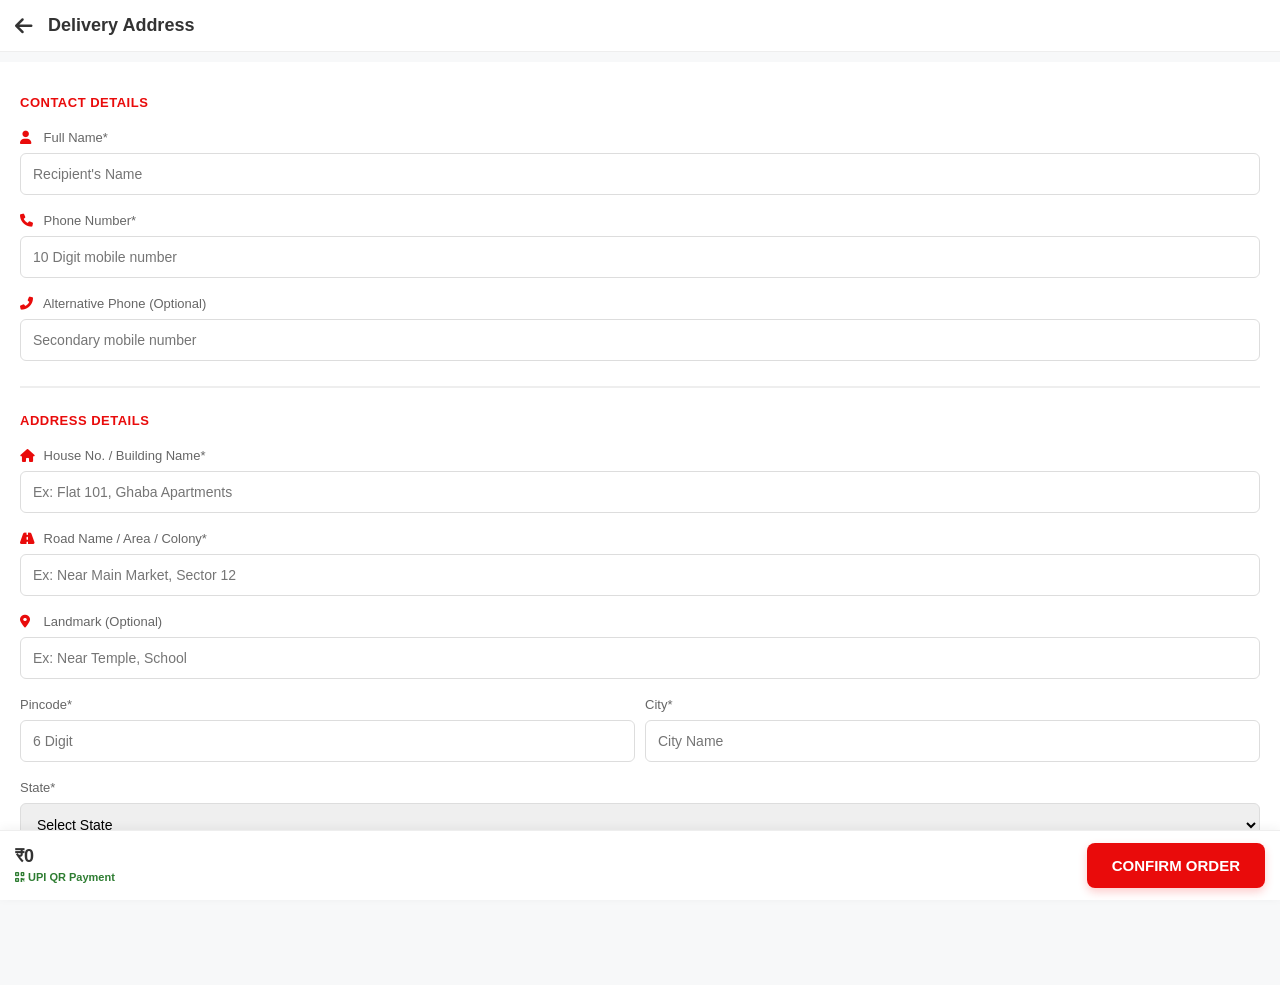
<file: address.html>
<!DOCTYPE html>
<html lang="hi">
<head>
    <meta charset="UTF-8">
    <meta name="viewport" content="width=device-width, initial-scale=1.0">
    <title>Ghaba - Quality Shopping</title>
    
    <link rel="icon" type="image/png" href="https://img.freepik.com/premium-vector/shopping-logo-vector-icon_636116-200.jpg?semt=ais_hybrid&w=740&q=80"> 
    <link rel="stylesheet" href="address.css">
    <link rel="stylesheet" href="https://cdnjs.cloudflare.com/ajax/libs/font-awesome/6.0.0/css/all.min.css">
</head>
<body>

    <div class="nav">
        <i class="fa-solid fa-arrow-left" onclick="history.back()"></i>
        <span>Delivery Address</span>
    </div>

    <div class="form-container">
        <h3 class="section-title">Contact Details</h3>
        
        <div class="input-group">
            <label><i class="fa-solid fa-user"></i> Full Name*</label>
            <input type="text" id="custName" placeholder="Recipient's Name">
        </div>

        <div class="input-group">
            <label><i class="fa-solid fa-phone"></i> Phone Number*</label>
            <input type="number" id="custPhone" placeholder="10 Digit mobile number">
        </div>

        <div class="input-group">
            <label><i class="fa-solid fa-phone-flip"></i> Alternative Phone (Optional)</label>
            <input type="number" id="custPhone2" placeholder="Secondary mobile number">
        </div>

        <hr style="border:0.5px solid #eee; margin:25px 0;">
        <h3 class="section-title">Address Details</h3>

        <div class="input-group">
            <label><i class="fa-solid fa-house"></i> House No. / Building Name*</label>
            <input type="text" id="custHouse" placeholder="Ex: Flat 101, Ghaba Apartments">
        </div>

        <div class="input-group">
            <label><i class="fa-solid fa-road"></i> Road Name / Area / Colony*</label>
            <input type="text" id="custAddress" placeholder="Ex: Near Main Market, Sector 12">
        </div>

        <div class="input-group">
            <label><i class="fa-solid fa-location-dot"></i> Landmark (Optional)</label>
            <input type="text" id="custLandmark" placeholder="Ex: Near Temple, School">
        </div>

        <div style="display: flex; gap: 10px;">
            <div class="input-group" style="flex:1">
                <label>Pincode*</label>
                <input type="number" id="custPin" placeholder="6 Digit">
            </div>
            <div class="input-group" style="flex:1">
                <label>City*</label>
                <input type="text" id="custCity" placeholder="City Name">
            </div>
        </div>

        <div class="input-group">
            <label>State*</label>
            <select id="custState">
                <option value="">Select State</option>

                <!-- States -->
                <option value="Andhra Pradesh">Andhra Pradesh</option>
                <option value="Arunachal Pradesh">Arunachal Pradesh</option>
                <option value="Assam">Assam</option>
                <option value="Bihar">Bihar</option>
                <option value="Chhattisgarh">Chhattisgarh</option>
                <option value="Goa">Goa</option>
                <option value="Gujarat">Gujarat</option>
                <option value="Haryana">Haryana</option>
                <option value="Himachal Pradesh">Himachal Pradesh</option>
                <option value="Jharkhand">Jharkhand</option>
                <option value="Karnataka">Karnataka</option>
                <option value="Kerala">Kerala</option>
                <option value="Madhya Pradesh">Madhya Pradesh</option>
                <option value="Maharashtra">Maharashtra</option>
                <option value="Manipur">Manipur</option>
                <option value="Meghalaya">Meghalaya</option>
                <option value="Mizoram">Mizoram</option>
                <option value="Nagaland">Nagaland</option>
                <option value="Odisha">Odisha</option>
                <option value="Punjab">Punjab</option>
                <option value="Rajasthan">Rajasthan</option>
                <option value="Sikkim">Sikkim</option>
                <option value="Tamil Nadu">Tamil Nadu</option>
                <option value="Telangana">Telangana</option>
                <option value="Tripura">Tripura</option>
                <option value="Uttar Pradesh">Uttar Pradesh</option>
                <option value="Uttarakhand">Uttarakhand</option>
                <option value="West Bengal">West Bengal</option>

                <!-- Union Territories -->
                <option value="Andaman and Nicobar Islands">Andaman and Nicobar Islands</option>
                <option value="Chandigarh">Chandigarh</option>
                <option value="Dadra and Nagar Haveli and Daman and Diu">
                    Dadra and Nagar Haveli and Daman and Diu
                </option>
                <option value="Delhi">Delhi</option>
                <option value="Jammu and Kashmir">Jammu and Kashmir</option>
                <option value="Ladakh">Ladakh</option>
                <option value="Lakshadweep">Lakshadweep</option>
                <option value="Puducherry">Puducherry</option>

            </select>
        </div>
    </div>

    <div class="footer">
        <div class="total-info">
            <span id="finalPriceDisplay" style="font-weight:bold; font-size:18px;">₹0</span> 
            <br>
            <small style="color:#2e7d32; font-weight:bold;">
                <i class="fa-solid fa-qrcode"></i> UPI QR Payment
            </small>
        </div>
        <button onclick="confirmOrder()" class="final-btn">CONFIRM ORDER</button>
    </div>

    <script>
        // --- 1. Price Sync Logic ---
        let finalPrice = 0;

        window.onload = function() {

            let buyNowProduct = JSON.parse(localStorage.getItem('buyNowItem'));
            let cartTotal = localStorage.getItem('cartTotal');

            if (buyNowProduct) {
                finalPrice = Number(buyNowProduct.price);
            } else if (cartTotal) {
                finalPrice = Number(cartTotal);
            } else {
                let cartProducts = JSON.parse(localStorage.getItem('myCart')) || [];
                finalPrice = cartProducts.reduce((sum, p) => sum + Number(p.price), 0);
            }

            document.getElementById('finalPriceDisplay').innerText = "₹" + finalPrice;

            // 🔥 IMPORTANT: Save price for QR page
            localStorage.setItem("checkoutPrice", finalPrice);
        };

        // --- 2. Validation & Confirmation Logic ---
        function confirmOrder() {
            const name = document.getElementById('custName').value.trim();
            const phone = document.getElementById('custPhone').value.trim();
            const house = document.getElementById('custHouse').value.trim();
            const area = document.getElementById('custAddress').value.trim();
            const pin = document.getElementById('custPin').value.trim();
            const city = document.getElementById('custCity').value.trim();
            const state = document.getElementById('custState').value;

            if(!name || !phone || !house || !area || !pin || !city || !state) {
                alert("Kripya saari (*) wali details bharein!");
                return;
            }

            if(phone.length !== 10) {
                alert("Mobile number 10 digit ka hona chahiye!");
                return;
            }

            const orderDetails = {
                customerName: name,
                customerPhone: phone,
                address: `${house}, ${area}, ${city}, ${state} - ${pin}`,
                totalAmount: finalPrice,
                paymentMethod: "UPI QR Payment",
                orderDate: new Date().toLocaleString()
            };

            localStorage.setItem('lastOrderAddress', JSON.stringify(orderDetails));

            localStorage.removeItem('buyNowItem');

            window.location.href = 'qr.html';
        }
    </script>
</body>
</html>
</file>
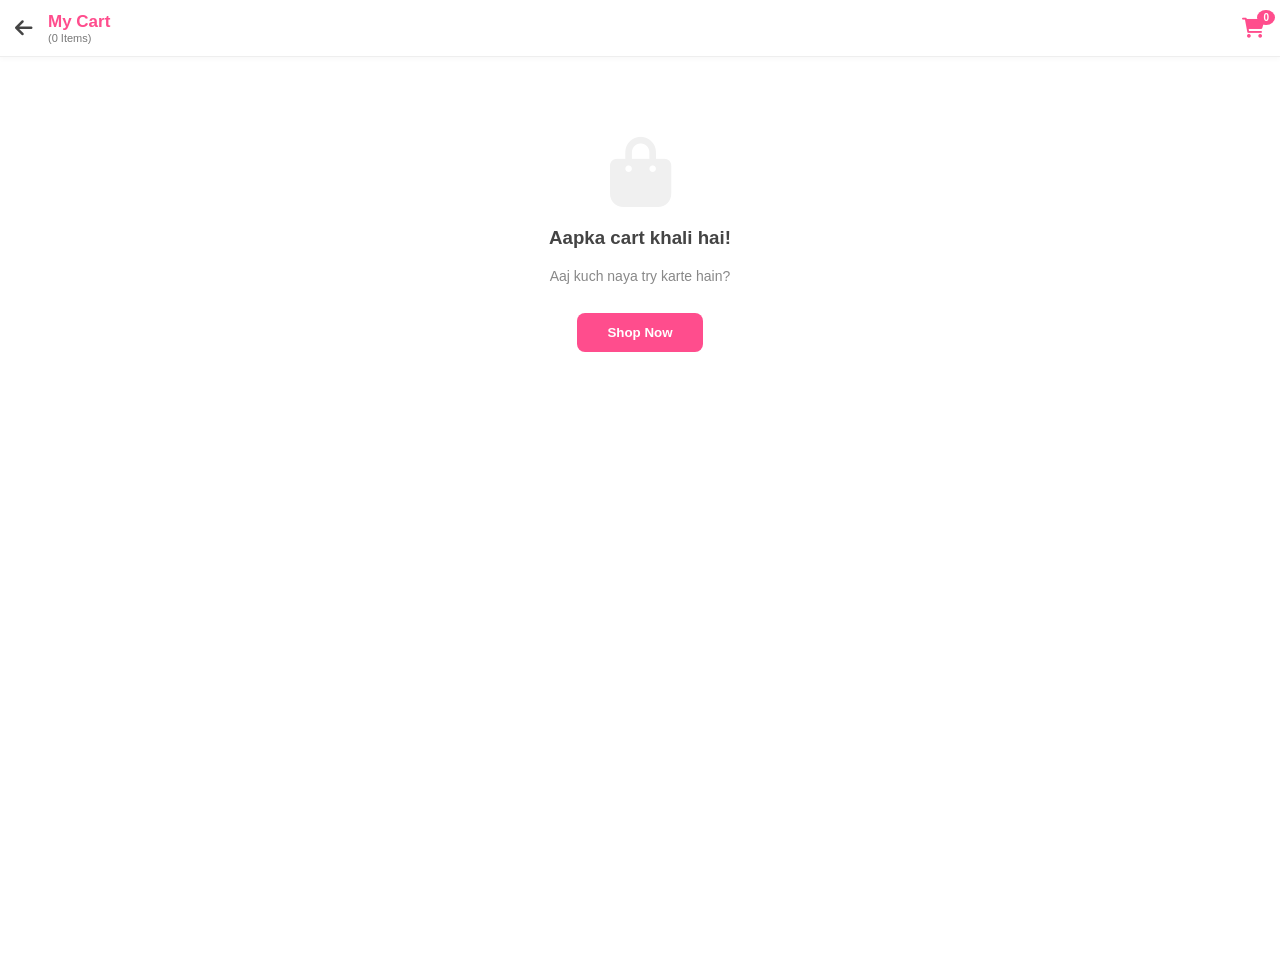
<file: cart.html>
<!DOCTYPE html>
<html lang="hi">
<head>
    <meta charset="UTF-8">
    <meta name="viewport" content="width=device-width, initial-scale=1.0">
    <title>Ghaba - Quality Shopping</title>
    
    <link rel="icon" type="image/png" href="https://img.freepik.com/premium-vector/shopping-logo-vector-icon_636116-200.jpg?semt=ais_hybrid&w=740&q=80"> 
    
    <link rel="stylesheet" href="https://cdnjs.cloudflare.com/ajax/libs/font-awesome/6.0.0/css/all.min.css">
    <style>
        :root { 
            --primary-pink: #ff4d8d;      /* Bright Beauty Pink */
            --light-pink: #fff0f5;        /* Soft Background Pink */
            --bg: #fdfafb; 
        }
        body { margin: 0; font-family: 'Segoe UI', sans-serif; background: var(--bg); color: #333; }
        
        /* Header Style */
        .nav { 
            display: flex; align-items: center; padding: 12px 15px; 
            background: white; border-bottom: 1px solid #eee; 
            position: sticky; top: 0; z-index: 100; box-shadow: 0 2px 5px rgba(0,0,0,0.03);
        }
        
        .logo-text { color: var(--primary-pink); font-weight: bold; font-size: 17px; }

        /* Cart Card Style */
        .cart-card { 
            display: flex; padding: 15px; background: white; 
            margin-bottom: 8px; border-bottom: 1px solid #eee;
            animation: fadeIn 0.3s ease;
        }
        @keyframes fadeIn { from { opacity: 0; transform: translateY(10px); } to { opacity: 1; transform: translateY(0); } }
        
        /* Photo Size Fix */
        .product-img { width: 90px; height: 110px; object-fit: cover; border-radius: 6px; background: #f9f9f9; }
        
        .remove-btn { 
            color: #ff4757; font-size: 13px; font-weight: bold; 
            margin-top: 12px; cursor: pointer; display: inline-block;
            text-transform: uppercase;
        }

        /* Bill Summary */
        .bill-container { background: white; padding: 20px 15px; margin-top: 10px; margin-bottom: 100px; }
        .bill-row { display: flex; justify-content: space-between; margin-bottom: 12px; font-size: 14px; }
        .total-row { border-top: 1px dashed #ccc; padding-top: 12px; font-weight: bold; font-size: 18px; color: #000; }

        /* Bottom Bar */
        .footer-action { 
            position: fixed; bottom: 0; width: 100%; background: white; 
            display: flex; align-items: center; justify-content: space-between; 
            padding: 12px 15px; border-top: 1px solid #eee; box-sizing: border-box;
            box-shadow: 0 -4px 10px rgba(0,0,0,0.05);
        }
        .btn-continue { 
            background: var(--primary-pink); color: white; border: none; 
            padding: 14px 35px; border-radius: 8px; font-weight: bold; 
            font-size: 15px; cursor: pointer; transition: 0.2s;
        }
        .btn-continue:active { transform: scale(0.96); }
    </style>
</head>
<body>

    <div class="nav">
        <i class="fa-solid fa-arrow-left" onclick="history.back()" style="font-size: 20px; margin-right: 15px; cursor: pointer; color: #444;"></i>
        <div style="flex-grow: 1;">
            <span class="logo-text">My Cart</span>
            <div id="cartCountBadge" style="font-size: 11px; color: #777;">(0 Items)</div>
        </div>
        <div style="position: relative;">
            <i class="fa-solid fa-cart-shopping" style="font-size: 20px; color: var(--primary-pink);"></i>
            <span id="floatingBadge" style="position: absolute; top: -8px; right: -10px; background: var(--primary-pink); color: white; border-radius: 50%; padding: 2px 6px; font-size: 10px; font-weight: bold;">0</span>
        </div>
    </div>

    <div id="emptyMessage" style="display:none; text-align: center; padding: 80px 20px; background: white; height: 100vh; box-sizing: border-box;">
        <i class="fa-solid fa-bag-shopping" style="font-size: 70px; color: #f0f0f0;"></i>
        <h3 style="color: #444; margin-top: 20px;">Aapka cart khali hai!</h3>
        <p style="color: #888; font-size: 14px;">Aaj kuch naya try karte hain?</p>
        <button onclick="window.location.href='index.html'" style="background: var(--primary-pink); color: white; border: none; padding: 12px 30px; border-radius: 8px; margin-top: 15px; font-weight: bold; cursor: pointer;">Shop Now</button>
    </div>

    <div id="cartItemsList"></div>

    <div id="billSection" class="bill-container" style="display: none;">
        <h3 style="font-size: 13px; color: #777; text-transform: uppercase; letter-spacing: 0.5px; margin-bottom: 15px;">Price Details</h3>
        <div class="bill-row">
            <span>Total Product Price</span>
            <span id="totalProductPrice">₹0</span>
        </div>
        <div class="bill-row">
            <span>Delivery Fee</span>
            <span style="color: #24a148; font-weight: bold;">FREE</span>
        </div>
        <div class="bill-row total-row">
            <span>Order Total</span>
            <span id="finalOrderTotal">₹0</span>
        </div>
        <div style="background: #e8f5e9; color: #2e7d32; padding: 10px; border-radius: 6px; font-size: 12px; margin-top: 15px; text-align: center;">
            <i class="fa-solid fa-circle-check"></i> Aap is order par <b>₹50</b> bacha rahe hain!
        </div>
    </div>

    <div id="footerSection" class="footer-action" style="display: none;">
        <div>
            <span id="footerPrice" style="font-weight: bold; font-size: 20px; display: block;">₹0</span>
            <span style="font-size: 11px; color: var(--primary-pink); font-weight: bold; cursor: pointer;">VIEW DETAILS</span>
        </div>
        <button onclick="goToAddress()" class="btn-continue">CONTINUE</button>
    </div>

    <script>
        let currentCartTotal = 0;

        function loadCart() {
            const cartItemsList = document.getElementById('cartItemsList');
            const emptyMessage = document.getElementById('emptyMessage');
            const billSection = document.getElementById('billSection');
            const footerSection = document.getElementById('footerSection');
            const cartCountBadge = document.getElementById('cartCountBadge');
            const floatingBadge = document.getElementById('floatingBadge');

            let cart = JSON.parse(localStorage.getItem('myCart')) || [];

            // Update Counts
            cartCountBadge.innerText = `(${cart.length} Item${cart.length !== 1 ? 's' : ''})`;
            floatingBadge.innerText = cart.length;

            if (cart.length === 0) {
                cartItemsList.innerHTML = "";
                emptyMessage.style.display = "block";
                billSection.style.display = "none";
                footerSection.style.display = "none";
                document.body.style.background = "white";
                return;
            }

            // Show Content
            emptyMessage.style.display = "none";
            billSection.style.display = "block";
            footerSection.style.display = "flex";
            document.body.style.background = "#f8f9fa";
            cartItemsList.innerHTML = "";

            currentCartTotal = 0;

            cart.forEach((item, index) => {
                currentCartTotal += Number(item.price);
                
                // PHOTO FIX: mainImg aur img dono check kiye ja rahe hain
                const displayImg = item.mainImg || item.img || 'https://via.placeholder.com/150?text=No+Image';

                const card = document.createElement('div');
                card.className = "cart-card";
                card.innerHTML = `
                    <img src="${displayImg}" class="product-img" onerror="this.src='https://via.placeholder.com/150?text=Error'">
                    <div style="flex-grow: 1; padding-left: 15px;">
                        <h4 style="margin: 0; font-size: 15px; color: #333; line-height: 1.3;">${item.name}</h4>
                        <p style="margin: 5px 0; font-size: 12px; color: #777;">Size: Free Size • Qty: 1</p>
                        <div style="font-weight: bold; font-size: 17px; margin-top: 5px;">₹${item.price}</div>
                        <div class="remove-btn" onclick="deleteItem(${index})">
                            <i class="fa-solid fa-trash-can" style="margin-right: 4px;"></i> Remove
                        </div>
                    </div>
                `;
                cartItemsList.appendChild(card);
            });

            // Update Prices
            document.getElementById('totalProductPrice').innerText = "₹" + currentCartTotal;
            document.getElementById('finalOrderTotal').innerText = "₹" + currentCartTotal;
            document.getElementById('footerPrice').innerText = "₹" + currentCartTotal;
        }

        function deleteItem(index) {
            let cart = JSON.parse(localStorage.getItem('myCart')) || [];
            cart.splice(index, 1);
            localStorage.setItem('myCart', JSON.stringify(cart));
            loadCart();
        }

        function goToAddress() {
            localStorage.setItem('cartTotal', currentCartTotal);
            localStorage.removeItem('buyNowItem');
            window.location.href = 'address.html';
        }

        window.onload = loadCart;
    </script>

</body>
</html>
</file>
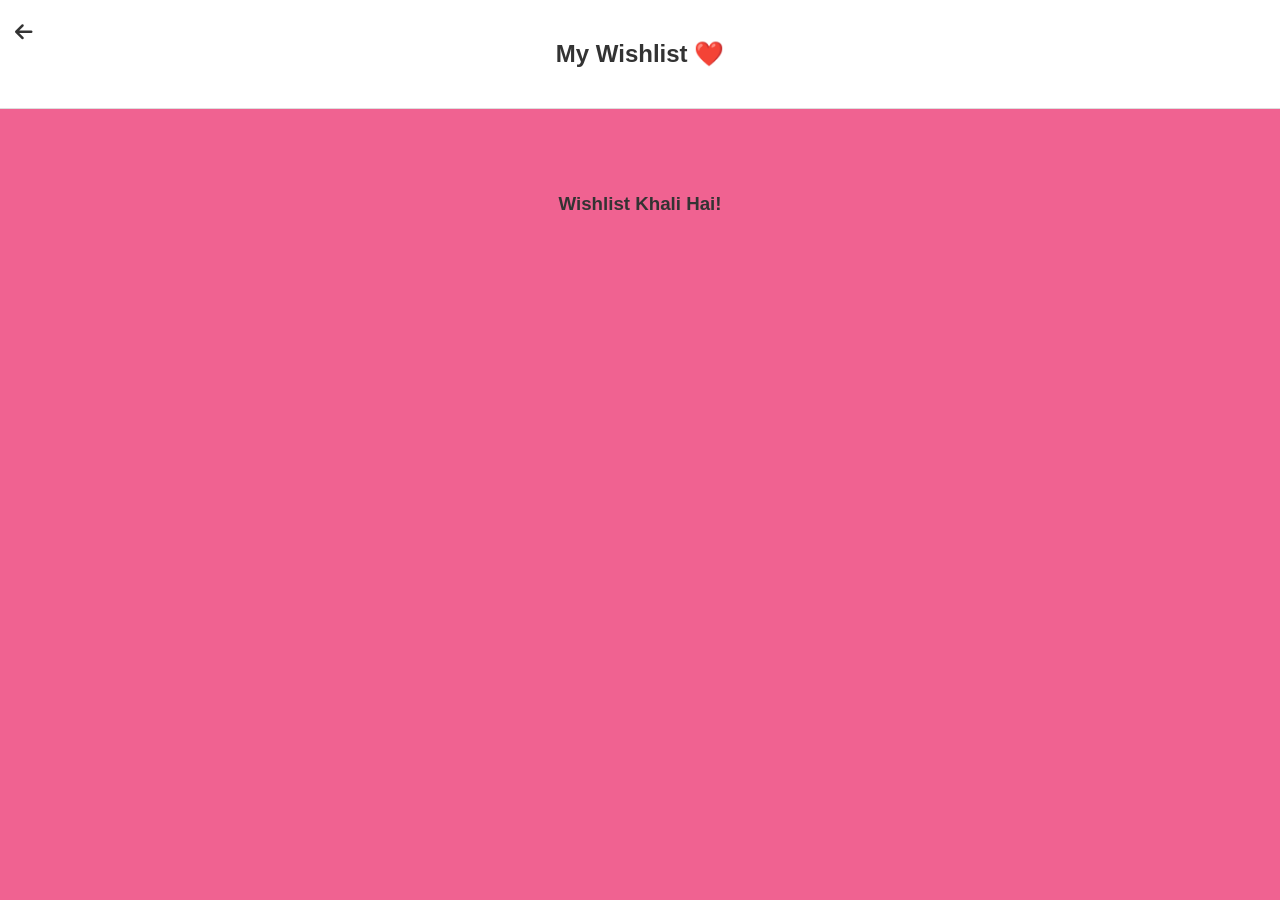
<file: wishlist.html>
<!DOCTYPE html>
<html lang="hi">
<head>
    <meta charset="UTF-8">
    <meta name="viewport" content="width=device-width, initial-scale=1.0">
    <title>Ghaba - Quality Shopping</title>
    
    <link rel="icon" type="image/png" href="https://img.freepik.com/premium-vector/shopping-logo-vector-icon_636116-200.jpg?semt=ais_hybrid&w=740&q=80"> 
    
    <link rel="stylesheet" href="style.css">
    <link rel="stylesheet" href="https://cdnjs.cloudflare.com/ajax/libs/font-awesome/6.0.0/css/all.min.css">
    <style>
        .wishlist-header { padding: 20px; text-align: center; background: white; border-bottom: 1px solid #ddd; }
        .empty-wishlist { text-align: center; padding: 50px; color: #888; }
        .back-btn { position: absolute; left: 15px; top: 22px; font-size: 20px; color: #333; }
    </style>
</head>
<body>

    <header class="wishlist-header">
        <i class="fa-solid fa-arrow-left back-btn" onclick="window.location.href='index.html'"></i>
        <h2>My Wishlist ❤️</h2>
    </header>

    <main id="wishlistDisplay" class="product-grid" style="padding: 15px;">
        </main>

    <script src="wishlist.js"></script>
</body>
</html>
</file>
<file: address.css>
:root {
    --primary: #e90b0b;
    --bg-light: #f7f8f9;
    --white: #ffffff;
    --text-dark: #333;
}

body {
    margin: 0;
    font-family: 'Segoe UI', sans-serif;
    background-color: var(--bg-light);
    color: var(--text-dark);
    padding-bottom: 100px; /* Footer ke liye jagah */
}

/* Navigation */
.nav {
    display: flex;
    align-items: center;
    padding: 15px;
    background: var(--white);
    border-bottom: 1px solid #eee;
    position: sticky;
    top: 0;
    z-index: 100;
}

.nav i {
    font-size: 20px;
    margin-right: 15px;
    cursor: pointer;
}

.nav span {
    font-weight: bold;
    font-size: 18px;
}

/* Form Container */
.form-container {
    background: var(--white);
    padding: 20px;
    margin-top: 10px;
}

.section-title {
    font-size: 13px;
    color: var(--primary);
    font-weight: bold;
    margin-bottom: 20px;
    text-transform: uppercase;
    letter-spacing: 0.5px;
}

.input-group {
    margin-bottom: 18px;
}

.input-group label {
    display: block;
    font-size: 13px;
    font-weight: 500;
    color: #666;
    margin-bottom: 8px;
}

.input-group label i {
    margin-right: 5px;
    color: var(--primary);
    width: 15px;
}

.input-group input, .input-group select {
    width: 100%;
    padding: 12px;
    border: 1px solid #ddd;
    border-radius: 6px;
    font-size: 14px;
    box-sizing: border-box;
    outline: none;
    transition: 0.3s;
}

.input-group input:focus {
    border-color: var(--primary);
    box-shadow: 0 0 5px rgba(156, 39, 176, 0.1);
}

/* Footer Section */
.footer {
    position: fixed;
    bottom: 0;
    width: 100%;
    background: var(--white);
    display: flex;
    align-items: center;
    justify-content: space-between;
    padding: 12px 15px;
    border-top: 1px solid #eee;
    box-sizing: border-box;
    box-shadow: 0 -2px 10px rgba(0,0,0,0.05);
}

.total-info small {
    color: #24a148;
    font-size: 11px;
}

.final-btn {
    background: var(--primary);
    color: white;
    border: none;
    padding: 14px 25px;
    border-radius: 8px;
    font-weight: bold;
    font-size: 15px;
    cursor: pointer;
    box-shadow: 0 4px 10px rgba(245, 5, 5, 0.2);
}

.final-btn:active {
    transform: scale(0.97);
}
</file>
<file: style.css>
/* --- Global Styles --- */
:root {
    --primary-pink: #fa0861;      /* Bright Beauty Pink */
    --light-pink: #fff0f5;        /* Soft Background Pink */
    --dark-pink: #f5079e;         /* Deep Text Pink */
    --white: #ffffff;
    --gray: #ec1010;
    --light-gray: #f4f4f4;
    --shadow: 0 4px 15px rgba(255, 77, 141, 0.1);
}

body {
    margin: 0;
    font-family: 'Segoe UI', Roboto, Helvetica, Arial, sans-serif;
    background-color: #f06291; /* Very light pinkish white */
    color: #333;
}

/* --- Header & Search --- */
.main-header {
    background: var(--white);
    padding: 12px 15px;
    position: sticky;
    top: 0;
    z-index: 1000;
    box-shadow: 0 2px 10px rgba(243, 3, 3, 0.918);
}

.header-top {
    display: flex;
    justify-content: space-between;
    align-items: center;
    margin-bottom: 12px;
}

.brand {
    display: flex;
    align-items: center;
    gap: 10px;
}

/* --- LOGO SIZE FIXED HERE --- */
.user-avatar-img {
    width: 38px;             /* Sahi size adjust kiya gaya hai */
    height: 38px;            /* Sahi size adjust kiya gaya hai */
    border-radius: 50%;      /* Gol shape ke liye */
    object-fit: cover;       /* Photo khiche na isliye */
    border: 1.5px solid var(--primary-pink); /* Pink border matching theme */
    cursor: pointer;
}

.logo {
    color: var(--primary-pink);
    margin: 0;
    font-style: italic;
    font-weight: 800;
    font-size: 22px;
    line-height: 1;          /* Text ko logo ke sath center karne ke liye */
}

.header-icons {
    display: flex;
    align-items: center;
    gap: 15px;
}

.refer-badge {
    background: var(--light-pink);
    color: var(--primary-pink);
    padding: 5px 12px;
    border-radius: 20px;
    font-size: 12px;
    font-weight: bold;
}

.icon-btn, .fa-cart-shopping, .menu-trigger {
    font-size: 20px;
    color: #444;
    cursor: pointer;
}

.cart-wrapper {
    position: relative;
}

.cart-badge {
    position: absolute;
    top: -8px;
    right: -10px;
    background: var(--primary-pink);
    color: rgb(255, 255, 255);
    font-size: 10px;
    padding: 2px 6px;
    border-radius: 50%;
    font-weight: bold;
}

.search-bar-container {
    display: flex;
    align-items: center;
    background: var(--light-gray);
    padding: 10px 15px;
    border-radius: 25px;
    border: 1px solid #ec2769;
}

.search-bar-container input {
    border: none;
    background: transparent;
    outline: none;
    margin-left: 10px;
    flex: 1;
    font-size: 14px;
}

.search-actions {
    display: flex;
    gap: 12px;
    color: var(--primary-pink);
}

/* --- Category Strip --- */
.category-strip {
    display: flex;
    overflow-x: auto;
    padding: 15px 10px;
    gap: 15px;
    background: var(--white);
    scrollbar-width: none;
}

.category-strip::-webkit-scrollbar { display: none; }

.cat-item {
    text-align: center;
    min-width: 65px;
}

.cat-circle {
    width: 60px;
    height: 60px;
    border-radius: 50%;
    overflow: hidden;
    background: var(--light-pink);
    border: 2px solid #f00808;
    box-shadow: 0 3px 8px rgba(233, 8, 90, 0.952);
    margin-bottom: 5px;
}

.cat-circle img {
    width: 100%;
    height: 100%;
    object-fit: cover;
}

.cat-item p {
    font-size: 11px;
    font-weight: 600;
    margin: 0;
    color: #080808;
}

/* --- Filter Strip --- */
.filter-strip {
    display: flex;
    gap: 10px;
    padding: 10px 15px;
}

.pill-btn {
    padding: 7px 15px;
    border: 1px solid #f70656;
    border-radius: 20px;
    background: rgb(250, 247, 247);
    font-size: 12px;
    font-weight: 600;
    color: var(--primary-pink);
    cursor: pointer;
    transition: 0.3s;
}

.pill-btn:hover {
    background: var(--primary-pink);
    color: rgb(238, 12, 12);
}

/* --- Product Grid --- */
.product-grid {
    display: grid;
    grid-template-columns: 1fr 1fr;
    gap: 12px;
    padding: 12px;
}

.p-card {
    background: rgb(233, 156, 216);
    border-radius: 15px;
    overflow: hidden;
    box-shadow: var(--shadow);
    border: 1px solid #f30252;
}

.p-img-wrapper {
    position: relative;
    height: 180px;
}

.p-img-wrapper img {
    width: 100%;
    height: 100%;
    object-fit: cover;
}

.wish-icon {
    position: absolute;
    top: 10px;
    right: 10px;
    background: rgba(250, 248, 248, 0.8);
    padding: 6px;
    border-radius: 50%;
    color: var(--primary-pink);
    font-size: 14px;
}

.p-details {
    padding: 10px;
}

.p-name {
    font-size: 13px;
    color: #110d0d;
    margin: 0 0 5px 0;
    white-space: nowrap;
    overflow: hidden;
    text-overflow: ellipsis;
}

.p-price-row {
    display: flex;
    align-items: baseline;
    gap: 5px;
    margin-bottom: 5px;
}

.curr-price {
    font-size: 16px;
    font-weight: bold;
    color: #050505;
}

.old-price {
    font-size: 11px;
    text-decoration: line-through;
    color: #474444;
}

.discount {
    font-size: 11px;
    color: #d81b60;
    font-weight: bold;
}

.delivery-text {
    font-size: 11px;
    color: #24a148;
    margin: 0 0 8px 0;
    font-weight: 600;
}

.p-footer {
    display: flex;
    justify-content: space-between;
    align-items: center;
}

.rating-pill {
    background: #24a148;
    color: white;
    padding: 2px 6px;
    border-radius: 10px;
    font-size: 10px;
    font-weight: bold;
}

.trusted-tag {
    font-size: 10px;
    color: var(--primary-pink);
    font-weight: bold;
}

/* --- Dropdown Menu --- */
.dropdown-menu {
    display: none;
    position: absolute;
    right: 0;
    top: 35px;
    background: rgb(214, 21, 21);
    min-width: 150px;
    box-shadow: 0 5px 20px rgba(0, 0, 0, 0.979);
    border-radius: 10px;
    overflow: hidden;
}

.dropdown-menu a {
    display: block;
    padding: 12px;
    text-decoration: none;
    color: #080808;
    font-size: 14px;
    border-bottom: 1px solid #f9f9f9;
}

/* --- Footer --- */
.main-footer {
    background: rgb(224, 164, 164);
    padding: 30px 20px;
    margin-top: 20px;
    border-top: 2px solid var(--light-pink);
    text-align: center;
}

.footer-stats {
    display: flex;
    justify-content: space-around;
    margin-bottom: 25px;
}

.stat {
    display: flex;
    flex-direction: column;
    align-items: center;
    gap: 8px;
    font-size: 11px;
    color: #1b1b1b;
}

.stat i {
    font-size: 24px;
    color: var(--primary-pink);
}

.footer-logo {
    color: var(--primary-pink);
    font-weight: bold;
    margin-bottom: 5px;
}

.copyright {
    font-size: 10px;
    color: #aaa;
}

/* Container */
.wa-container {
    position: fixed;
    bottom: 30px;
    right: 30px;
    z-index: 9999;
    display: flex;
    flex-direction: column;
    align-items: flex-end;
    font-family: 'Segoe UI', Roboto, sans-serif;
}

/* Chat Message Pop-up */
.wa-message {
    background: white;
    padding: 8px 15px;
    border-radius: 20px;
    box-shadow: 0 4px 15px rgba(0,0,0,0.1);
    margin-bottom: 12px;
    font-size: 14px;
    color: #333;
    font-weight: 500;
    border: 1px solid #eee;
    animation: fadeInOut 4s infinite; /* Message chamkta rahega */
}

/* The Button */
.whatsapp-modern {
    background: linear-gradient(45deg, #25d366, #128c7e);
    width: 65px;
    height: 65px;
    border-radius: 50%;
    display: flex;
    align-items: center;
    justify-content: center;
    color: white;
    font-size: 35px;
    text-decoration: none;
    box-shadow: 0 6px 20px rgba(37, 211, 102, 0.4);
    position: relative;
    transition: transform 0.3s ease;
}

.whatsapp-modern:hover {
    transform: translateY(-5px) scale(1.05);
}

/* Pulsing Animation Effect */
.wa-pulse {
    position: absolute;
    width: 100%;
    height: 100%;
    background: #25d366;
    border-radius: 50%;
    z-index: -1;
    animation: wa-ripple 2s infinite;
}

/* Animations */
@keyframes wa-ripple {
    0% { transform: scale(1); opacity: 0.5; }
    100% { transform: scale(1.6); opacity: 0; }
}

@keyframes fadeInOut {
    0%, 100% { opacity: 0.9; transform: translateY(0); }
    50% { opacity: 1; transform: translateY(-3px); }
}

/* Mobile responsive */
@media (max-width: 768px) {
    .wa-container { bottom: 20px; right: 20px; }
    .whatsapp-modern { width: 55px; height: 55px; font-size: 30px; }
    .wa-message { font-size: 12px; padding: 6px 12px; }
}
</file>
